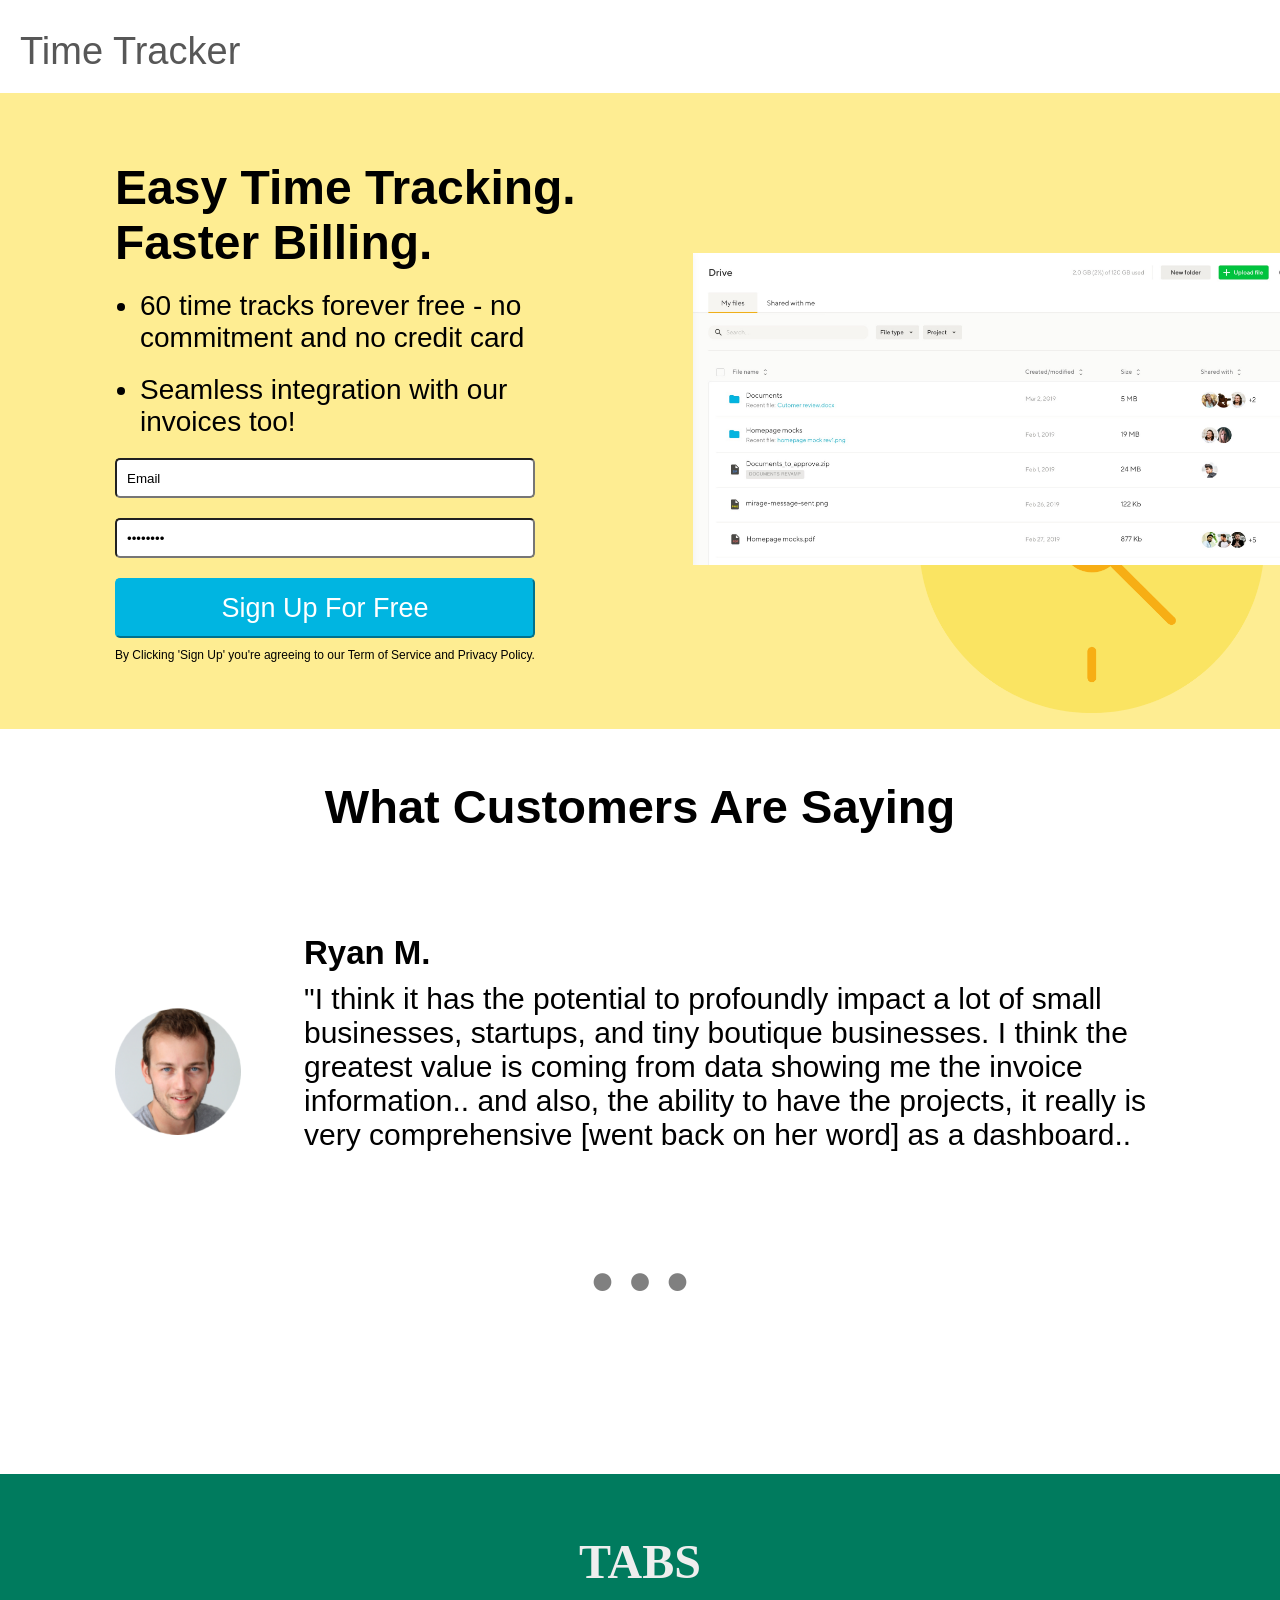
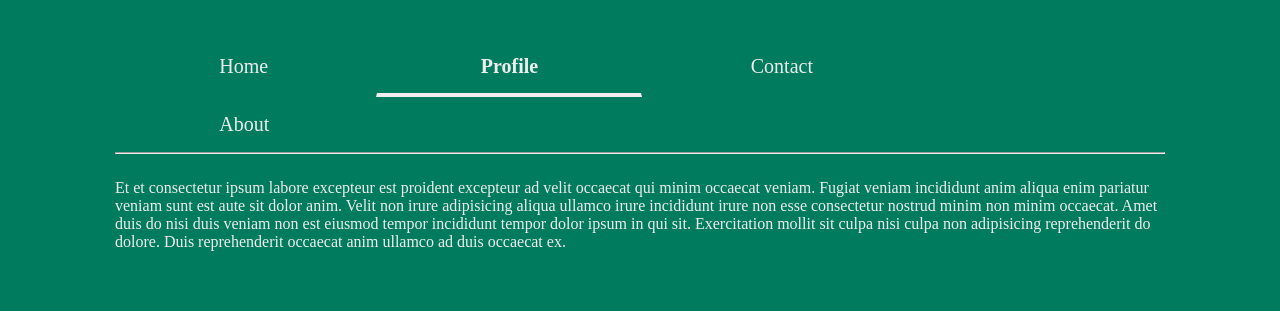
<file: index.html>
<!DOCTYPE html>
<html lang="zxx" dir="ltr">
  <head>
    <meta charset="utf-8">
    <title>Time Keeper</title>
    <link rel="stylesheet" href="styles.css">
  </head>
  <body>
    <div class="top-bar">
      <p>Time Tracker</p>
    </div>
    <section class="signup">
      <div class="max-width">
        <div class="signup-content">
          <div class="column left">
            <h2>Easy Time Tracking.</h2>
            <h2>Faster Billing.</h2>
            <ul>
              <li>60 time tracks forever free - no commitment and no credit card</li>
              <li>Seamless integration with our invoices too!</li>
            </ul>
            <form class="signup-form" action="index.html" method="post">
              <input class="email" type="email" name="mail" value="Email"><br>
              <input class="password" type="password" name="pass" value="password"><br>
              <button class="signupbtn" type="button" name="signup">Sign Up For Free</button>
              <p>By Clicking 'Sign Up' you're agreeing to our Term of Service and Privacy Policy.</p>
            </form>
          </div>
          <div class="column right">
            <img class="img1" src="Gdrive.png" alt="GoogleDrive">
            <img class="img2" src="timer.png" alt="timer">
          </div>
        </div>
      </div>
    </section>
    <section class="slider">
      <div class="max-width">
        <h2>What Customers Are Saying</h2>
        <div class="slider-content">
          <div class="column left">
            <img class="ryan" src="Ryan.png" alt="ryan pic">
          </div>
          <div class="column right">
            <h5>Ryan M.</h5>
            <p>"I think it has the potential to profoundly impact a lot of small businesses, startups, and tiny boutique
                businesses. I think the greatest value is coming from data showing me the invoice information.. and also,
                the ability to have the projects, it really is very comprehensive [went back on her word] as a dashboard..</p>
          </div>
        </div>
        <p class="dots">...</p>
      </div>
    </section>
    <section id="tabs">
      <div class="max-width">
        <h1 class="section-title">Tabs</h1>
          <ul class="menu">
            <li><a class="navlink" href="#home">Home</a></li>
            <li><a class="navlink active" href="#profile">Profile</a></li>
            <li><a class="navlink" href="#contact">Contact</a></li>
            <li><a class="navlink" href="#about">About</a></li>
          </ul>
          <hr>
          <div class="tabcontents">
            <div id="home">
              Et et consectetur ipsum labore excepteur est proident excepteur ad velit occaecat qui minim occaecat veniam.
              Fugiat veniam incididunt anim aliqua enim pariatur veniam sunt est aute sit dolor anim. Velit non irure
              adipisicing aliqua ullamco irure incididunt irure non esse consectetur nostrud minim non minim occaecat.
              Amet duis do nisi duis veniam non est eiusmod tempor incididunt tempor dolor ipsum in qui sit. Exercitation
              mollit sit culpa nisi culpa non adipisicing reprehenderit do dolore. Duis reprehenderit occaecat anim ullamco ad
              duis occaecat ex.
            </div>
            <div id="profile">
              Et et consectetur ipsum labore excepteur est proident excepteur ad velit occaecat qui minim occaecat veniam.
              Fugiat veniam incididunt anim aliqua enim pariatur veniam sunt est aute sit dolor anim. Velit non irure
              adipisicing aliqua ullamco irure incididunt irure non esse consectetur nostrud minim non minim occaecat.
              Amet duis do nisi duis veniam non est eiusmod tempor incididunt tempor dolor ipsum in qui sit. Exercitation
              mollit sit culpa nisi culpa non adipisicing reprehenderit do dolore. Duis reprehenderit occaecat anim ullamco ad
              duis occaecat ex.
            </div>
            <div id="contact">
              Et et consectetur ipsum labore excepteur est proident excepteur ad velit occaecat qui minim occaecat veniam.
              Fugiat veniam incididunt anim aliqua enim pariatur veniam sunt est aute sit dolor anim. Velit non irure
              adipisicing aliqua ullamco irure incididunt irure non esse consectetur nostrud minim non minim occaecat.
              Amet duis do nisi duis veniam non est eiusmod tempor incididunt tempor dolor ipsum in qui sit. Exercitation
              mollit sit culpa nisi culpa non adipisicing reprehenderit do dolore. Duis reprehenderit occaecat anim ullamco ad
              duis occaecat ex.
            </div>
            <div id="about">
              Et et consectetur ipsum labore excepteur est proident excepteur ad velit occaecat qui minim occaecat veniam.
              Fugiat veniam incididunt anim aliqua enim pariatur veniam sunt est aute sit dolor anim. Velit non irure
              adipisicing aliqua ullamco irure incididunt irure non esse consectetur nostrud minim non minim occaecat.
              Amet duis do nisi duis veniam non est eiusmod tempor incididunt tempor dolor ipsum in qui sit. Exercitation
              mollit sit culpa nisi culpa non adipisicing reprehenderit do dolore. Duis reprehenderit occaecat anim ullamco ad
              duis occaecat ex.
            </div>
          </div>
        </div>
    </section>
    <script>
      let btns = document.querySelectorAll(".menu li");
      btns.forEach((item) => {
        item.addEventListener("click", ()=>{
          let activeClass = document.querySelector(".active");
          activeClass.className=activeClass.className.replace("active", "");
          item.className+="active";
        })
      });
    </script>
  </body>
</html>
</file>
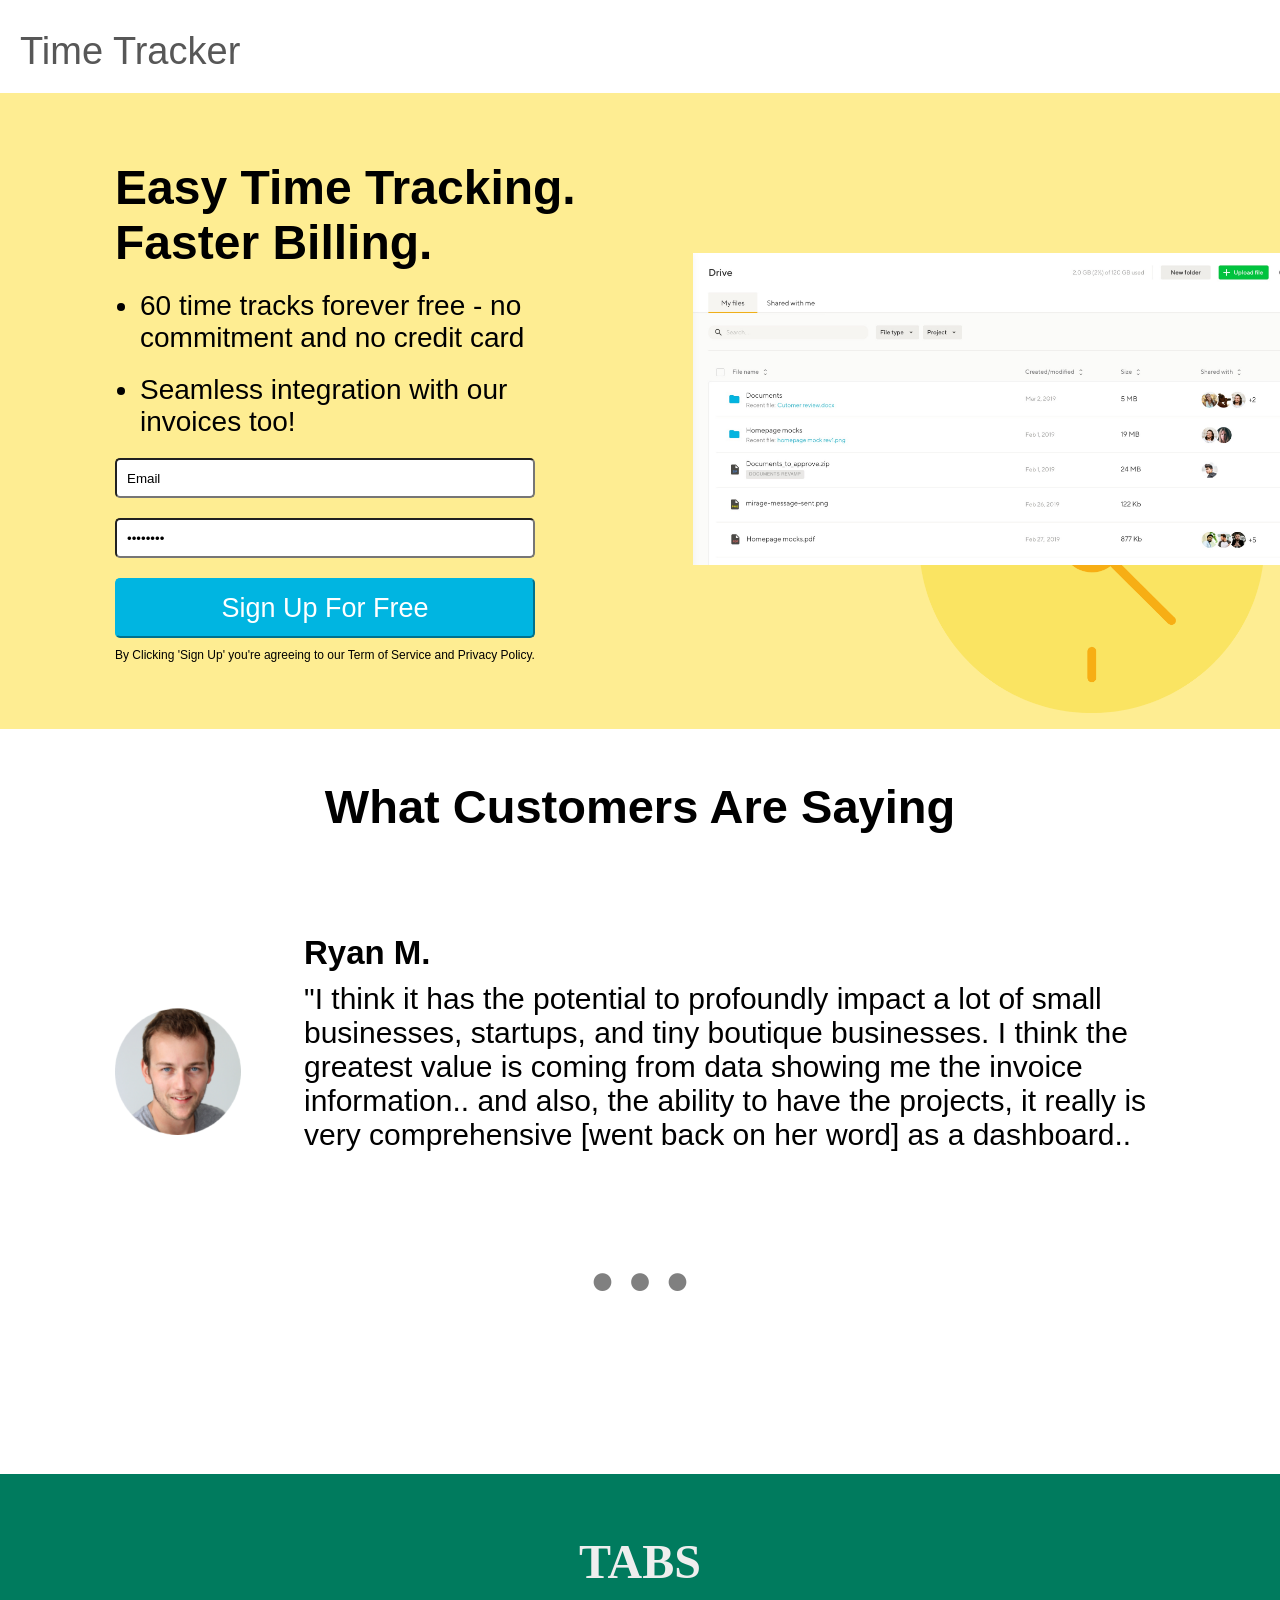
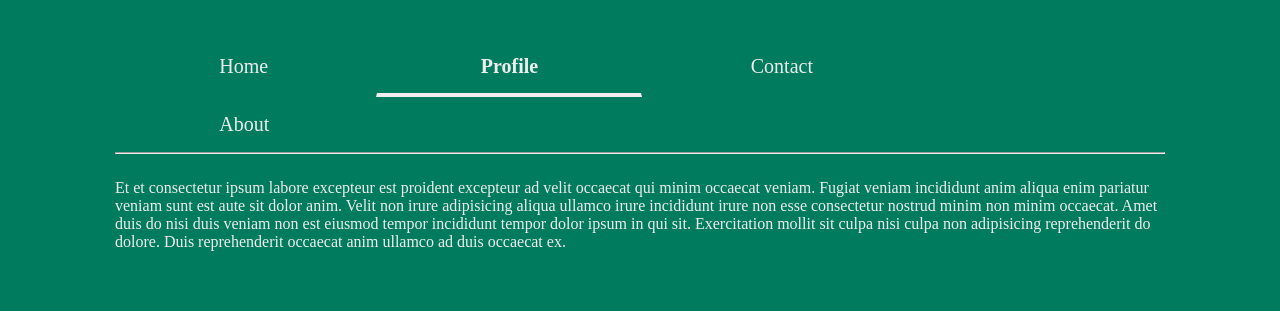
<file: task1.html>
<!DOCTYPE html>
<html lang="zxx" dir="ltr">
  <head>
    <meta charset="utf-8">
    <title>Time Keeper</title>
    <link rel="stylesheet" href="task1.css">
  </head>
  <body>
    <div class="top-bar">
      <p>Time Tracker</p>
    </div>
    <section class="signup">
      <div class="max-width">
        <div class="signup-content">
          <div class="column left">
            <h2>Easy Time Tracking.</h2>
            <h2>Faster Billing.</h2>
            <ul>
              <li>60 time tracks forever free - no commitment and no credit card</li>
              <li>Seamless integration with our invoices too!</li>
            </ul>
            <form class="signup-form" action="index.html" method="post">
              <input class="email" type="email" name="mail" value="Email"><br>
              <input class="password" type="password" name="pass" value="password"><br>
              <button class="signupbtn" type="button" name="signup">Sign Up For Free</button>
              <p>By Clicking 'Sign Up' you're agreeing to our Term of Service and Privacy Policy.</p>
            </form>
          </div>
          <div class="column right">
            <img class="img1" src="Gdrive.png" alt="GoogleDrive">
            <img class="img2" src="timer.png" alt="timer">
          </div>
        </div>
      </div>
    </section>
    <section class="slider">
      <div class="max-width">
        <h2>What Customers Are Saying</h2>
        <div class="slider-content">
          <div class="column left">
            <img class="ryan" src="Ryan.png" alt="ryan pic">
          </div>
          <div class="column right">
            <h5>Ryan M.</h5>
            <p>"I think it has the potential to profoundly impact a lot of small businesses, startups, and tiny boutique
                businesses. I think the greatest value is coming from data showing me the invoice information.. and also,
                the ability to have the projects, it really is very comprehensive [went back on her word] as a dashboard..</p>
          </div>
        </div>
        <p class="dots">...</p>
      </div>
    </section>
    <section id="tabs">
      <div class="max-width">
        <h1 class="section-title">Tabs</h1>
          <ul class="menu">
            <li><a class="navlink" href="#home">Home</a></li>
            <li><a class="navlink active" href="#profile">Profile</a></li>
            <li><a class="navlink" href="#contact">Contact</a></li>
            <li><a class="navlink" href="#about">About</a></li>
          </ul>
          <hr>
          <div class="tabcontents">
            <div id="home">
              Et et consectetur ipsum labore excepteur est proident excepteur ad velit occaecat qui minim occaecat veniam.
              Fugiat veniam incididunt anim aliqua enim pariatur veniam sunt est aute sit dolor anim. Velit non irure
              adipisicing aliqua ullamco irure incididunt irure non esse consectetur nostrud minim non minim occaecat.
              Amet duis do nisi duis veniam non est eiusmod tempor incididunt tempor dolor ipsum in qui sit. Exercitation
              mollit sit culpa nisi culpa non adipisicing reprehenderit do dolore. Duis reprehenderit occaecat anim ullamco ad
              duis occaecat ex.
            </div>
            <div id="profile">
              Et et consectetur ipsum labore excepteur est proident excepteur ad velit occaecat qui minim occaecat veniam.
              Fugiat veniam incididunt anim aliqua enim pariatur veniam sunt est aute sit dolor anim. Velit non irure
              adipisicing aliqua ullamco irure incididunt irure non esse consectetur nostrud minim non minim occaecat.
              Amet duis do nisi duis veniam non est eiusmod tempor incididunt tempor dolor ipsum in qui sit. Exercitation
              mollit sit culpa nisi culpa non adipisicing reprehenderit do dolore. Duis reprehenderit occaecat anim ullamco ad
              duis occaecat ex.
            </div>
            <div id="contact">
              Et et consectetur ipsum labore excepteur est proident excepteur ad velit occaecat qui minim occaecat veniam.
              Fugiat veniam incididunt anim aliqua enim pariatur veniam sunt est aute sit dolor anim. Velit non irure
              adipisicing aliqua ullamco irure incididunt irure non esse consectetur nostrud minim non minim occaecat.
              Amet duis do nisi duis veniam non est eiusmod tempor incididunt tempor dolor ipsum in qui sit. Exercitation
              mollit sit culpa nisi culpa non adipisicing reprehenderit do dolore. Duis reprehenderit occaecat anim ullamco ad
              duis occaecat ex.
            </div>
            <div id="about">
              Et et consectetur ipsum labore excepteur est proident excepteur ad velit occaecat qui minim occaecat veniam.
              Fugiat veniam incididunt anim aliqua enim pariatur veniam sunt est aute sit dolor anim. Velit non irure
              adipisicing aliqua ullamco irure incididunt irure non esse consectetur nostrud minim non minim occaecat.
              Amet duis do nisi duis veniam non est eiusmod tempor incididunt tempor dolor ipsum in qui sit. Exercitation
              mollit sit culpa nisi culpa non adipisicing reprehenderit do dolore. Duis reprehenderit occaecat anim ullamco ad
              duis occaecat ex.
            </div>
          </div>
        </div>
    </section>
    <script>
      let btns = document.querySelectorAll(".menu li");
      btns.forEach((item) => {
        item.addEventListener("click", ()=>{
          let activeClass = document.querySelector(".active");
          activeClass.className=activeClass.className.replace("active", "");
          item.className+="active";
        })
      });
    </script>
  </body>
</html>
</file>
<file: styles.css>
*{
  margin: 0;
  padding: 0;
  box-sizing: border-box;
  text-decoration: none;
}
html{
  scroll-behavior: smooth;
}
.max-width{
  max-width: 1300px;
  padding: 0 115px;
  margin: auto;
}
.top-bar p{
  font-size: 38px;
  font-family: 'TTNorms-Regular',sans-serif;
  color: #575757;
  padding: 20px 0 20px 20px;
  margin-top: 10px;
}
/* signup section  */
.signup{
  background-color: #feed92;
}
.signup .signup-content{
  display: flex;
  flex-wrap: wrap;
  align-items: center;
  justify-content: space-between;
}
.signup .signup-content .left{
  width: 55%;
}
.signup .signup-content .left h2{
  font-size: 48px;
  font-family: 'TTNorms-Bold',sans-serif;
}
.signup .signup-content .left ul{
  margin-right: 100px;
  padding-top: 10px;
  padding-left: 25px;
}
.signup .signup-content .left ul li{
  padding: 10px 0;
  font-size: 28px;
  font-family: 'TTNorms-Medium',sans-serif;
}
.signup .signup-content .left .signup-form .email{
  border-radius: 5px;
  width: 420px;
  height: 40px;
  margin: 10px 0;
  padding-left: 10px;
}
.signup .signup-content .left .signup-form .password{
  border-radius: 5px;
  width: 420px;
  height: 40px;
  margin: 10px 0;
  padding-left: 10px;
}
.signup .signup-content .left .signup-form .signupbtn{
  color: white;
  font-size: 27px;
  font-family: 'TTNorms-Regular',sans-serif;
  background-color: #00b5e1;
  border-color: #00b5e1;
  border-radius: 5px;
  width: 420px;
  height: 60px;
  margin: 10px 0;
}
.signup .signup-content .left .signup-form p{
  font-size: 12px;
  font-family: 'HelveticaNeue',sans-serif;
}
.signup .signup-content .right{
  width: 45%;
}
.signup .signup-content .right .img1{
  padding: 160px 0;
  z-index: 1;
  position: relative;
  width: 130%;
}
.signup .signup-content .right .img2{
  right: 15px;
  top: 335px;
  z-index: 0;
  position: absolute;
  width: 27%;
}
/* slider styling section */
.slider{
  padding: 50px 0;
  background-color: white;
  position: relative;
  z-index: 1;
}
.slider .slider-content{
  padding: 100px 0;
  display: flex;
  flex-wrap: wrap;
  align-items: center;
  justify-content: space-between;
}
.slider .slider-content .left{
  width: 15%;
}
.slider .max-width h2{
  text-align: center;
  font-size: 47px;
  font-family: 'TTNorms-Medium',sans-serif;
}
.slider .slider-content .left img{
  margin-top: 60px;
  width: 80%;
}
.slider .slider-content .right{
  width: 82%;
}
.slider .slider-content .right h5{
  font-size: 33px;
  font-family: 'TTNorms-Medium',sans-serif;
  margin-bottom: 10px;
}
.slider .slider-content .right p{
  font-size: 30px;
  font-family: 'TTNorms-Light',sans-serif;
}
.slider .max-width .dots{
  z-index: -1;
  text-align: center;
  position: relative;
  bottom: 100px;
  font-size: 150px;
  color: grey;
}
/* tabs styling section */
section .section-title {
    text-align: center;
    color: #007b5e;
    margin-bottom: 50px;
    text-transform: uppercase;
}
#tabs{
	background: #007b5e;
    color: #eee;
    padding: 60px 0;
}
#tabs h1.section-title{
    color: #eee;
    font-size: 48px;
}
#tabs .menu li{
  list-style: none;
  display: inline-block;
}
#tabs .menu li a{
  display: block;
  font-size: 20px;
  padding: 15px 103.3px;
  border: 1px solid transparent;
  border-top-left-radius: .25rem;
  border-top-right-radius: .25rem;
  color: #eee;
}
.active{
    color: #f3f3f3;
    background-color: transparent;
    border-color: transparent transparent #f3f3f3;
    border-bottom: 4px solid !important;
    font-size: 20px;
    font-weight: bold;
}
#tabs hr{
  color: white;
  background-color: white;
  height: 2px;
}
.tabcontents{
  margin-top: 25px;
}
.tabcontents #home{
  display: none;
}
.tabcontents #contact{
  display: none;
}
.tabcontents #about{
  display: none;
}
/* resopive section for iphone x */
@media (max-width: 1024px){
  .max-width{
    padding: 0 50px;
  }
  .top-bar{
    display: none;
    visibility: hidden;
  }
  .signup .signup-content{
    padding-top: 100px
  }
  .signup .max-width{
    margin-left: 100px;
  }
  .signup .signup-content .column{
    width: 100%;
  }
  .signup .signup-content .column .img1{
    display: none;
  }
  .signup .signup-content .right .img2{
    top: 650px;
    z-index: 1;
    width: 70%;
  }
  .signup .signup-content .left{
    z-index: 2;
    padding: 150px 0;
  }
  .signup .signup-content .left h2{
    font-size: 70px;
    font-family: 'TTNorms-Bold',sans-serif;
  }
  .signup .signup-content .left ul{
    padding-top: 25px;
  }
  .signup .signup-content .left ul li{
    padding: 10px 0;
    font-size: 40px;
  }
  .signup .signup-content .left .signup-form .email{
    font-size: 25px;
    border-radius: 5px;
    width: 700px;
    height: 70px;
  }
  .signup .signup-content .left .signup-form .password{
    font-size: 25px;
    border-radius: 5px;
    width: 700px;
    height: 70px;
  }
  .signup .signup-content .left .signup-form .signupbtn{
    font-size: 35px;
    border-radius: 5px;
    width: 700px;
    height: 90px;
  }
  .signup .signup-content .left .signup-form p{
    font-size: 20px;
    font-family: 'HelveticaNeue',sans-serif;
  }
  .slider{
    padding-top: 100px;
  }
  .slider .max-width h2{
    font-size: 60px  ;
  }
  .slider .slider-content .column{
    width: 100%;
  }
  .slider .slider-content .column{
    display: flex;
    justify-content: center;
  }
  .slider .slider-content .column img{
    position: relative;
    width: 20%;
    top: 600px;
  }
  .slider .slider-content .column h5{
    position: relative;
    left: 42%;
    top: 330px;
    font-size: 40px;
    width: 100%;
  }
  .slider .slider-content .column p{
    text-align: center;
    position: relative;
    bottom: 250px;
    right: 90px;
  }
  .slider .max-width .dots{
    bottom: 10px;
  }
  #tabs{
    display: none;
  }
}
</file>
<file: task1.css>
*{
  margin: 0;
  padding: 0;
  box-sizing: border-box;
  text-decoration: none;
}
html{
  scroll-behavior: smooth;
}
.max-width{
  max-width: 1300px;
  padding: 0 115px;
  margin: auto;
}
.top-bar p{
  font-size: 38px;
  font-family: 'TTNorms-Regular',sans-serif;
  color: #575757;
  padding: 20px 0 20px 20px;
  margin-top: 10px;
}
/* signup section  */
.signup{
  background-color: #feed92;
}
.signup .signup-content{
  display: flex;
  flex-wrap: wrap;
  align-items: center;
  justify-content: space-between;
}
.signup .signup-content .left{
  width: 55%;
}
.signup .signup-content .left h2{
  font-size: 48px;
  font-family: 'TTNorms-Bold',sans-serif;
}
.signup .signup-content .left ul{
  margin-right: 100px;
  padding-top: 10px;
  padding-left: 25px;
}
.signup .signup-content .left ul li{
  padding: 10px 0;
  font-size: 28px;
  font-family: 'TTNorms-Medium',sans-serif;
}
.signup .signup-content .left .signup-form .email{
  border-radius: 5px;
  width: 420px;
  height: 40px;
  margin: 10px 0;
  padding-left: 10px;
}
.signup .signup-content .left .signup-form .password{
  border-radius: 5px;
  width: 420px;
  height: 40px;
  margin: 10px 0;
  padding-left: 10px;
}
.signup .signup-content .left .signup-form .signupbtn{
  color: white;
  font-size: 27px;
  font-family: 'TTNorms-Regular',sans-serif;
  background-color: #00b5e1;
  border-color: #00b5e1;
  border-radius: 5px;
  width: 420px;
  height: 60px;
  margin: 10px 0;
}
.signup .signup-content .left .signup-form p{
  font-size: 12px;
  font-family: 'HelveticaNeue',sans-serif;
}
.signup .signup-content .right{
  width: 45%;
}
.signup .signup-content .right .img1{
  padding: 160px 0;
  z-index: 1;
  position: relative;
  width: 130%;
}
.signup .signup-content .right .img2{
  right: 15px;
  top: 335px;
  z-index: 0;
  position: absolute;
  width: 27%;
}
/* slider styling section */
.slider{
  padding: 50px 0;
  background-color: white;
  position: relative;
  z-index: 1;
}
.slider .slider-content{
  padding: 100px 0;
  display: flex;
  flex-wrap: wrap;
  align-items: center;
  justify-content: space-between;
}
.slider .slider-content .left{
  width: 15%;
}
.slider .max-width h2{
  text-align: center;
  font-size: 47px;
  font-family: 'TTNorms-Medium',sans-serif;
}
.slider .slider-content .left img{
  margin-top: 60px;
  width: 80%;
}
.slider .slider-content .right{
  width: 82%;
}
.slider .slider-content .right h5{
  font-size: 33px;
  font-family: 'TTNorms-Medium',sans-serif;
  margin-bottom: 10px;
}
.slider .slider-content .right p{
  font-size: 30px;
  font-family: 'TTNorms-Light',sans-serif;
}
.slider .max-width .dots{
  z-index: -1;
  text-align: center;
  position: relative;
  bottom: 100px;
  font-size: 150px;
  color: grey;
}
/* tabs styling section */
section .section-title {
    text-align: center;
    color: #007b5e;
    margin-bottom: 50px;
    text-transform: uppercase;
}
#tabs{
	background: #007b5e;
    color: #eee;
    padding: 60px 0;
}
#tabs h1.section-title{
    color: #eee;
    font-size: 48px;
}
#tabs .menu li{
  list-style: none;
  display: inline-block;
}
#tabs .menu li a{
  display: block;
  font-size: 20px;
  padding: 15px 103.3px;
  border: 1px solid transparent;
  border-top-left-radius: .25rem;
  border-top-right-radius: .25rem;
  color: #eee;
}
.active{
    color: #f3f3f3;
    background-color: transparent;
    border-color: transparent transparent #f3f3f3;
    border-bottom: 4px solid !important;
    font-size: 20px;
    font-weight: bold;
}
#tabs hr{
  color: white;
  background-color: white;
  height: 2px;
}
.tabcontents{
  margin-top: 25px;
}
.tabcontents #home{
  display: none;
}
.tabcontents #contact{
  display: none;
}
.tabcontents #about{
  display: none;
}
/* resopive section for iphone x */
@media (max-width: 1024px){
  .max-width{
    padding: 0 50px;
  }
  .top-bar{
    display: none;
    visibility: hidden;
  }
  .signup .signup-content{
    padding-top: 100px
  }
  .signup .max-width{
    margin-left: 100px;
  }
  .signup .signup-content .column{
    width: 100%;
  }
  .signup .signup-content .column .img1{
    display: none;
  }
  .signup .signup-content .right .img2{
    top: 650px;
    z-index: 1;
    width: 70%;
  }
  .signup .signup-content .left{
    z-index: 2;
    padding: 150px 0;
  }
  .signup .signup-content .left h2{
    font-size: 70px;
    font-family: 'TTNorms-Bold',sans-serif;
  }
  .signup .signup-content .left ul{
    padding-top: 25px;
  }
  .signup .signup-content .left ul li{
    padding: 10px 0;
    font-size: 40px;
  }
  .signup .signup-content .left .signup-form .email{
    font-size: 25px;
    border-radius: 5px;
    width: 700px;
    height: 70px;
  }
  .signup .signup-content .left .signup-form .password{
    font-size: 25px;
    border-radius: 5px;
    width: 700px;
    height: 70px;
  }
  .signup .signup-content .left .signup-form .signupbtn{
    font-size: 35px;
    border-radius: 5px;
    width: 700px;
    height: 90px;
  }
  .signup .signup-content .left .signup-form p{
    font-size: 20px;
    font-family: 'HelveticaNeue',sans-serif;
  }
  .slider{
    padding-top: 100px;
  }
  .slider .max-width h2{
    font-size: 60px  ;
  }
  .slider .slider-content .column{
    width: 100%;
  }
  .slider .slider-content .column{
    display: flex;
    justify-content: center;
  }
  .slider .slider-content .column img{
    position: relative;
    width: 20%;
    top: 600px;
  }
  .slider .slider-content .column h5{
    position: relative;
    left: 42%;
    top: 330px;
    font-size: 40px;
    width: 100%;
  }
  .slider .slider-content .column p{
    text-align: center;
    position: relative;
    bottom: 250px;
    right: 90px;
  }
  .slider .max-width .dots{
    bottom: 10px;
  }
  #tabs{
    display: none;
  }
}
</file>
